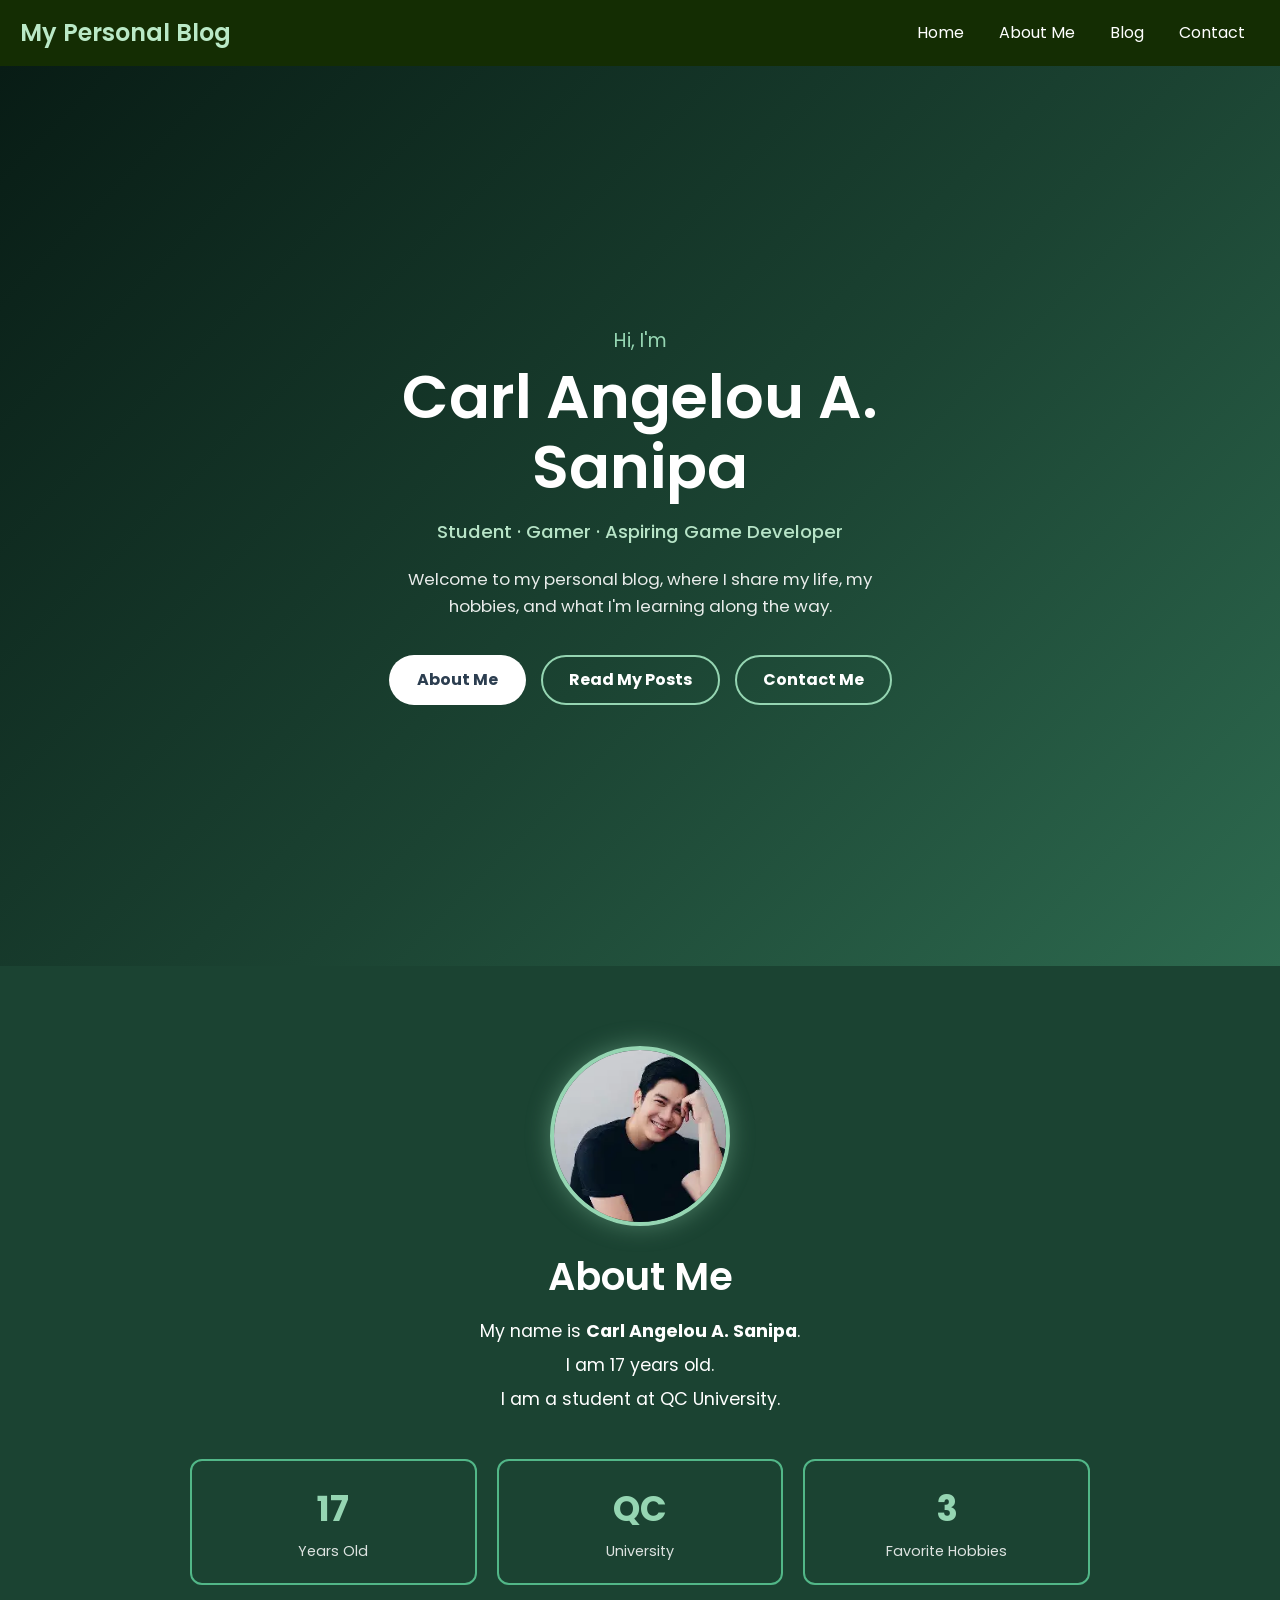
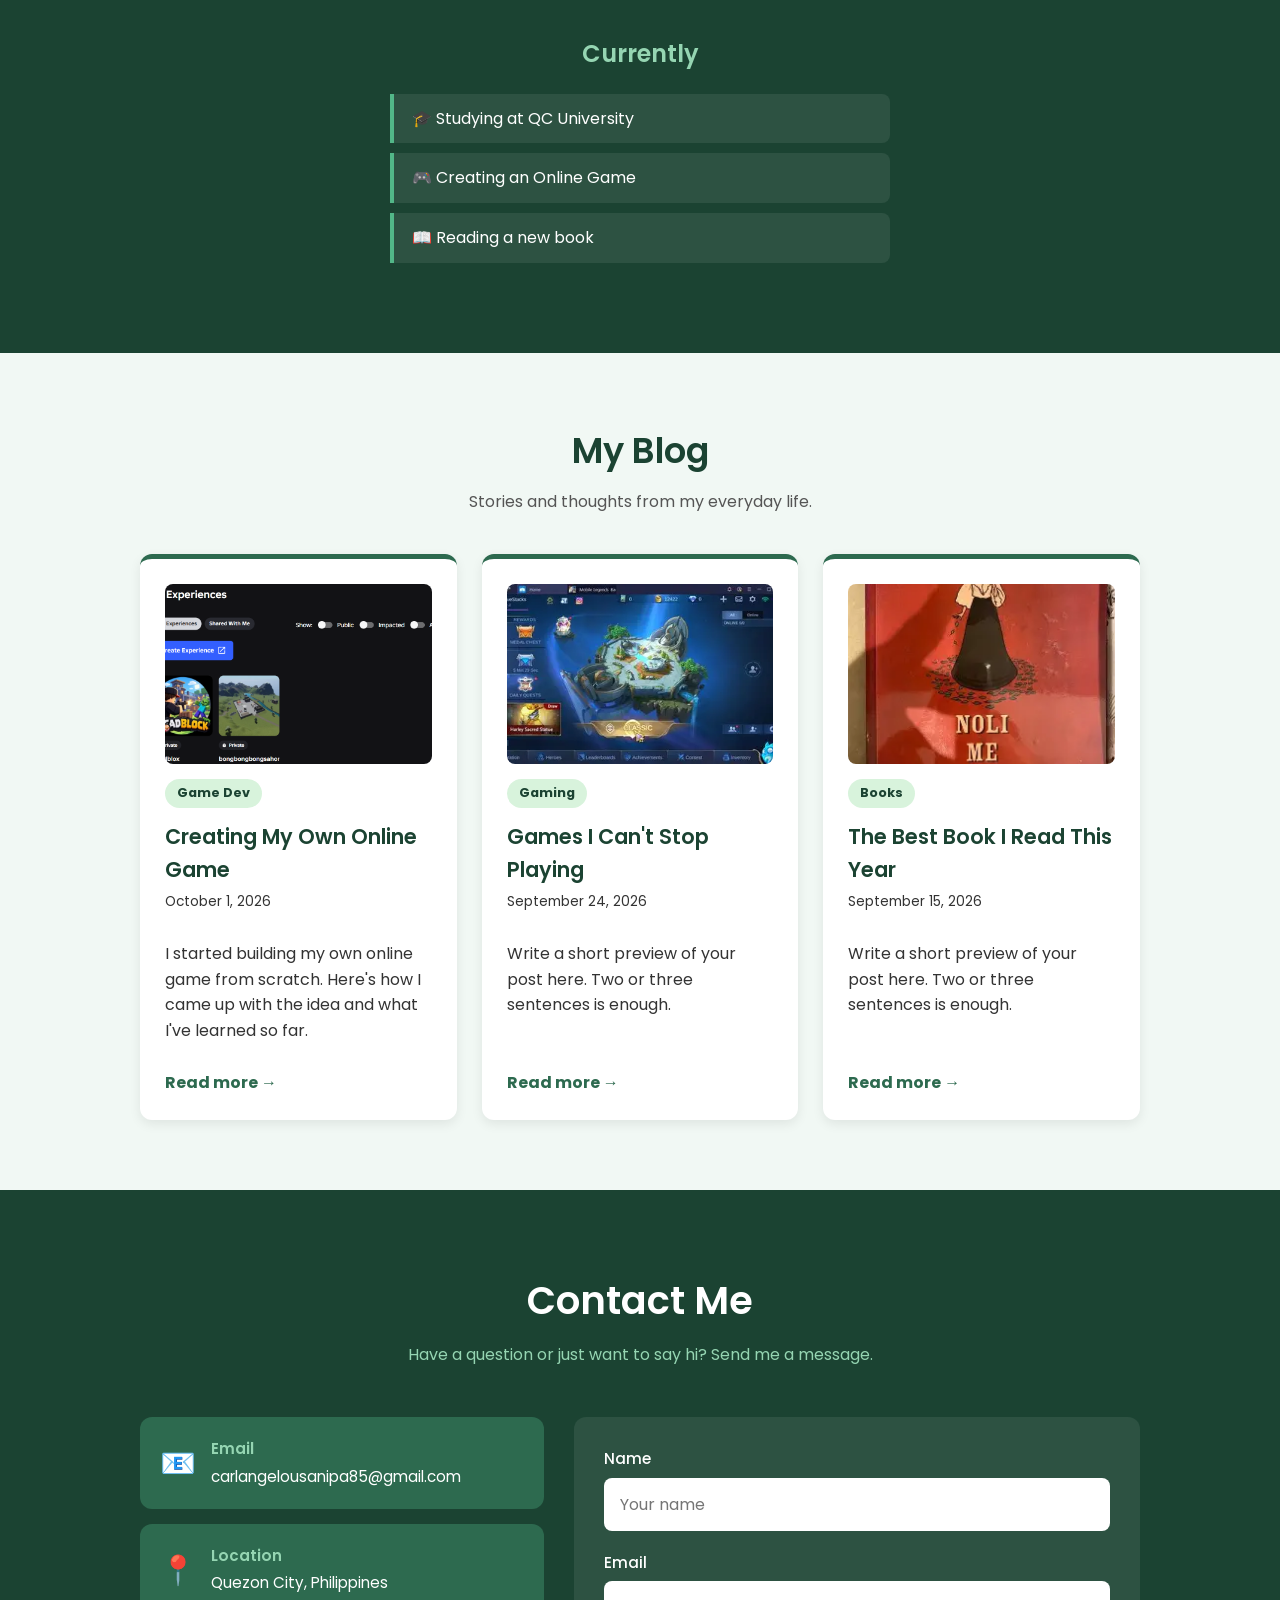
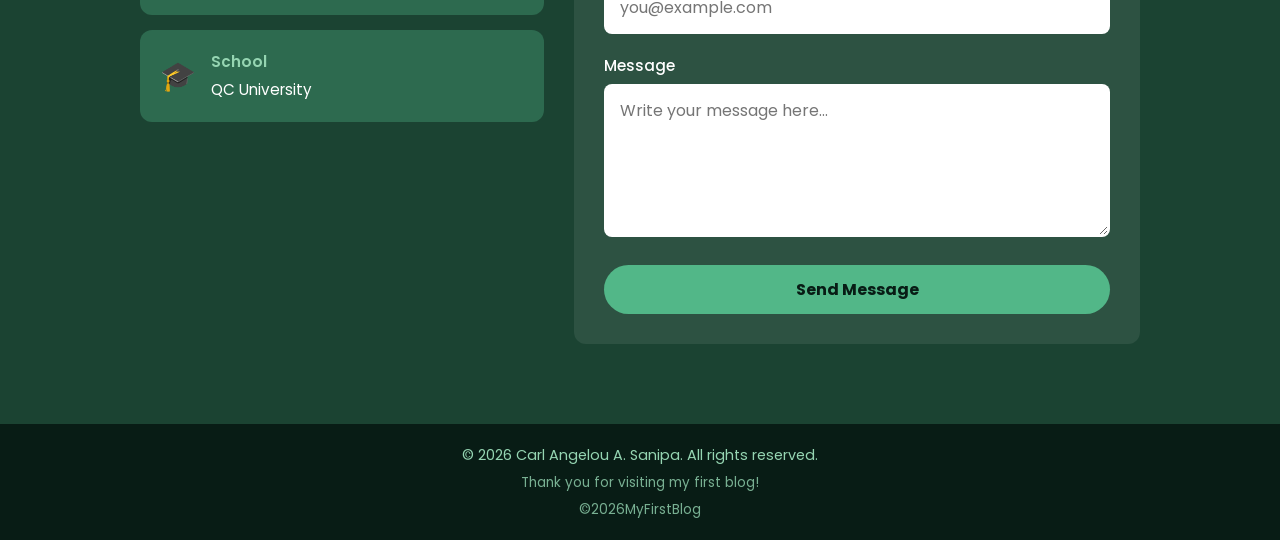
<file: index.htm>
<!DOCTYPE html>
<html lang="en">
<head>
    <meta charset="UTF-8">
    <meta name="viewport" content="width=device-width, initial-scale=1">
    <title>My Personal Blog</title>

    <link rel="preconnect" href="https://fonts.googleapis.com">
    <link rel="preconnect" href="https://fonts.gstatic.com" crossorigin>
    <link href="https://fonts.googleapis.com/css2?family=Poppins:wght@400;500;600;700&display=swap" rel="stylesheet">
    <link rel="stylesheet" href="style.css">

</head>

<body>
    <header>
        <h1>My Personal Blog</h1>

        <nav>
            <ul>
                <li><a href="#home">Home</a></li>
                <li><a href="#about">About Me</a></li>
                <li><a href="#blog">Blog</a></li>
                <li><a href="#contact">Contact</a></li>
            </ul>
        </nav>
    </header>

    <main>

     
        <section id="home">
            <div class="hero-content">
                <p class="hero-greeting">Hi, I'm</p>
                <h2>Carl Angelou A. Sanipa</h2>
                <p class="hero-role">Student · Gamer · Aspiring Game Developer</p>
                <p class="hero-text">Welcome to my personal blog, where I share my life, my hobbies, and what I'm learning along the way.</p>

              <div class="hero-buttons">
    <a href="#about" class="button">About Me</a>
    <a href="#blog" class="button button-outline">Read My Posts</a>
    <a href="#contact" class="button button-outline">Contact Me</a>
</div>
            </div>
        </section>

        <section id="about">
            <div class="about-wrapper">

                <div class="about-intro">
                    <img src="MyProfile.jpg" alt="Carl Angelou A. Sanipa" class="avatar">
                    <div class="about-text">
                        <h2>About Me</h2>
                        <p>My name is <strong>Carl Angelou A. Sanipa</strong>.</p>
                        <p>I am 17 years old.</p>
                        <p>I am a student at QC University.</p>
                    </div>
                </div>

                <div class="facts">
                    <div class="fact">
                        <span class="fact-number">17</span>
                        <span class="fact-label">Years Old</span>
                    </div>
                    <div class="fact">
                        <span class="fact-number">QC</span>
                        <span class="fact-label">University</span>
                    </div>
                    <div class="fact">
                        <span class="fact-number">3</span>
                        <span class="fact-label">Favorite Hobbies</span>
                    </div>
                </div>

                <h3>Currently</h3>
                <ul class="currently">
                    <li>🎓 Studying at QC University</li>
                    <li>🎮 Creating an Online Game</li>
                    <li>📖 Reading a new book</li>
                </ul>

            </div>
        </section>

        <section id="blog">
            <div class="blog-wrapper">
                <h2>My Blog</h2>
                <p class="blog-intro">Stories and thoughts from my everyday life.</p>

                <div class="posts">
                    <article class="post-card">
                        <img src="Online Game.png" alt="My online game" class="post-img">
                        <span class="post-tag">Game Dev</span>
                        <h3>Creating My Own Online Game</h3>
                        <p class="post-date">October 1, 2026</p>
                        <p>I started building my own online game from scratch. Here's how I came up with the idea and what I've learned so far.</p>
                        <a href="#" class="read-more">Read more →</a>
                    </article>

                    <article class="post-card">
                        <img src="Playing.jpg" alt="Playing Games" class="post-img">
                        <span class="post-tag">Gaming</span>
                        <h3>Games I Can't Stop Playing</h3>
                        <p class="post-date">September 24, 2026</p>
                        <p>Write a short preview of your post here. Two or three sentences is enough.</p>
                        <a href="#" class="read-more">Read more →</a>
                    </article>

                    <article class="post-card">
                        <img src="The Best Book.jpg" alt="Favourite Book" class="post-img">
                        <span class="post-tag">Books</span>
                        <h3>The Best Book I Read This Year</h3>
                        <p class="post-date">September 15, 2026</p>
                        <p>Write a short preview of your post here. Two or three sentences is enough.</p>
                        <a href="#" class="read-more">Read more →</a>
                    </article>
                </div>
            </div>
        </section>

      
        <section id="contact">
            <div class="contact-wrapper">
                <h2>Contact Me</h2>
                <p class="contact-intro">Have a question or just want to say hi? Send me a message.</p>

                <div class="contact-grid">

                    <div class="contact-info">
                        <div class="info-card">
                            <span class="info-icon">📧</span>
                            <div>
                                <h4>Email</h4>
                                <p>carlangelousanipa85@gmail.com</p>
                            </div>
                        </div>
                        <div class="info-card">
                            <span class="info-icon">📍</span>
                            <div>
                                <h4>Location</h4>
                                <p>Quezon City, Philippines</p>
                            </div>
                        </div>
                        <div class="info-card">
                            <span class="info-icon">🎓</span>
                            <div>
                                <h4>School</h4>
                                <p>QC University</p>
                            </div>
                        </div>
                    </div>

                    <form class="contact-form" action="mailto:carlangelousanipa85@gmail.com" method="post" enctype="text/plain">
                        <label for="name">Name</label>
                        <input type="text" id="name" name="name" placeholder="Your name" required>

                        <label for="email">Email</label>
                        <input type="email" id="email" name="email" placeholder="you@example.com" required>

                        <label for="message">Message</label>
                        <textarea id="message" name="message" rows="5" placeholder="Write your message here..." required></textarea>

                        <button type="submit" class="button">Send Message</button>
                    </form>

                </div>
            </div>
        </section>

    </main>

    <footer>
        <p>© 2026 Carl Angelou A. Sanipa. All rights reserved.</p>
         <p id="thankYou"></p>
    <p id="copyright"></p>
    </footer>
    <script src="script.js"></script>
</body>
</html>
</file>
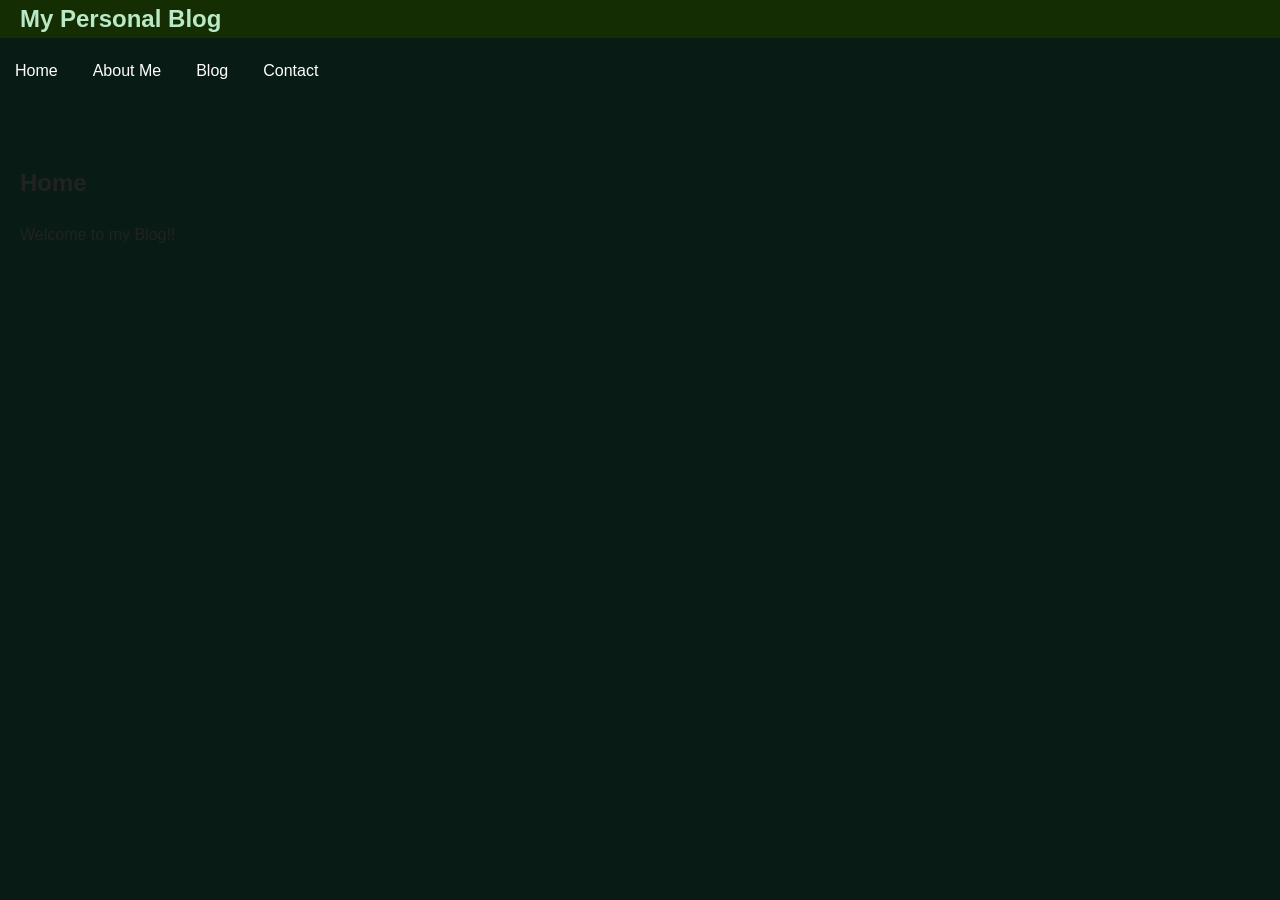
<file: about.htm.htm>
<!DOCTYPE html>
<html>
<head>
    <meta charset="UTF-8">
    <meta name="viewport" content="width=device-width, initial-scale=1">
    <title>My Personal Blog</title>
    <link rel="stylesheet" href="style.css">
</head>

<body>
<header>
    <h1>My Personal Blog</h1>
</header>

<nav>
    <ul>
        <li><a href="index.htm">Home</a></li>
        <li><a href="about.htm">About Me</a></li>
        <li><a href="blog.htm">Blog</a></li>
        <li><a href="contact.htm">Contact</a></li>
    </ul>
</nav>
</header>

<main>
    <section id="index.htm">
        <h2>Home</h2>
        <p>Welcome to my Blog!!</p>
    </section>
</main>

</body>
</file>
<file: style.css>
* {
    box-sizing: border-box;
}

html {
    margin: 0;
    padding: 0;
    min-height: 100%;
    background-color: #081c15;
    scroll-behavior: smooth;
    scroll-padding-top: 70px;
}

body {
    margin: 0;
    padding: 0;
    min-height: 100vh;
    display: flex;
    flex-direction: column;
    background-color: #081c15;
    overflow-x: hidden;
    font-family: 'Poppins', Arial, sans-serif;
    line-height: 1.6;
    color: #222;
}

h1, h2, h3, h4 {
    font-family: 'Poppins', Arial, sans-serif;
    font-weight: 600;
}

main {
    flex: 1;
    margin: 0;
    padding: 0;
    width: 100%;
}

section {
    margin: 0;
    padding: 40px 20px;
    width: 100%;
}


header {
    background-color: #142d03;
    color: rgb(186, 233, 199);
    display: flex;
    justify-content: space-between;
    align-items: center;
    padding: 0 20px;
    position: sticky;
    top: 0;
    z-index: 100;
}

header h1 {
    margin: 0;
    font-size: 1.5rem;
}

nav ul {
    list-style: none;
    margin: 0;
    padding: 0;
    display: flex;
    flex-wrap: wrap;
    gap: 5px;
}

nav a {
    display: block;
    padding: 20px 15px;
    text-decoration: none;
    color: white;
    transition: background-color 0.3s ease;
}

nav a:hover {
    background-color: #1abc9c;
}


.menu-toggle {
    display: none;
    background: none;
    border: 2px solid #95d5b2;
    color: #95d5b2;
    font-size: 1.3rem;
    padding: 2px 12px;
    border-radius: 8px;
    cursor: pointer;
}


nav a.active {
    box-shadow: inset 0 -4px 0 #95d5b2;
}


.button {
    display: inline-block;
    padding: 12px 28px;
    background-color: white;
    color: #2c3e50;
    text-decoration: none;
    font-weight: bold;
    border-radius: 30px;
    transition: transform 0.2s ease, background-color 0.2s ease, color 0.2s ease;
}

.button:hover {
    background-color: #f0eee9;
    transform: translateY(-3px);
}


.button.button-outline {
    background-color: transparent;
    color: white;
    border: 2px solid #95d5b2;
    padding: 10px 26px;
}

.button.button-outline:hover {
    background-color: #95d5b2;
    color: #081c15;
}


#home {
    min-height: 100vh;
    display: flex;
    align-items: center;
    justify-content: center;
    text-align: center;
    color: white;
    padding: 60px 20px;
    background: linear-gradient(135deg, #081c15, #1b4332 55%, #2d6a4f);
}

.hero-content {
    max-width: 700px;
}

.hero-greeting {
    margin: 0 0 5px;
    font-size: 1.2rem;
    color: #95d5b2;
}

#home h2 {
    font-size: clamp(2.2rem, 6vw, 3.8rem);
    line-height: 1.15;
    margin: 0 0 15px;
}

.hero-role {
    margin: 0 0 20px;
    font-size: 1.15rem;
    font-weight: 500;
    color: #b7e4c7;
}

.hero-text {
    margin: 0 auto 35px;
    max-width: 520px;
    font-size: 1.05rem;
    opacity: 0.9;
}

.hero-buttons {
    display: flex;
    justify-content: center;
    gap: 15px;
    flex-wrap: wrap;
}

#about {
    background-color: #1b4332;
    color: white;
    padding: 80px 20px;
}

.about-wrapper {
    max-width: 900px;
    margin: 0 auto;
}

.about-intro {
    display: flex;
    flex-direction: column;
    align-items: center;
    text-align: center;
    gap: 20px;
    margin-bottom: 40px;
}

.avatar {
    width: 180px;
    height: 180px;
    border-radius: 50%;
    object-fit: cover;
    object-position: top;
    border: 4px solid #95d5b2;
    box-shadow: 0 0 25px rgba(149, 213, 178, 0.4);
    flex-shrink: 0;
}

#about h2 {
    font-size: 2.4rem;
    color: white;
    margin: 0 0 10px;
}

.about-text p {
    font-size: 1.1rem;
    margin: 0 0 6px;
}

.facts {
    display: flex;
    justify-content: center;
    gap: 20px;
    flex-wrap: wrap;
    margin-bottom: 50px;
}

.fact {
    flex: 1;
    min-width: 140px;
    text-align: center;
    padding: 20px;
    border: 2px solid #52b788;
    border-radius: 12px;
}

.fact-number {
    display: block;
    font-size: 2.2rem;
    font-weight: 700;
    color: #95d5b2;
}

.fact-label {
    font-size: 0.9rem;
    opacity: 0.85;
}

#about h3 {
    text-align: center;
    color: #95d5b2;
    font-size: 1.5rem;
    margin: 0 0 20px;
}

.hobbies {
    display: grid;
    grid-template-columns: repeat(auto-fit, minmax(200px, 1fr));
    gap: 20px;
    margin-bottom: 50px;
}

.hobby-card {
    background-color: #2d6a4f;
    padding: 25px;
    border-radius: 12px;
    text-align: center;
    transition: transform 0.2s ease, background-color 0.2s ease;
}

.hobby-card:hover {
    background-color: #40916c;
    transform: translateY(-5px);
}

.hobby-card .icon {
    font-size: 2.5rem;
}

.hobby-card h4 {
    margin: 10px 0 8px;
    font-size: 1.2rem;
}

.hobby-card p {
    margin: 0;
    font-size: 0.95rem;
}

.hobby-img {
    width: 100%;
    height: 140px;
    object-fit: cover;
    border-radius: 8px;
}

.currently {
    list-style: none;
    padding: 0;
    max-width: 500px;
    margin: 0 auto;
}

.currently li {
    background-color: rgba(255, 255, 255, 0.08);
    border-left: 4px solid #52b788;
    padding: 12px 18px;
    margin-bottom: 10px;
    border-radius: 0 8px 8px 0;
}


#blog {
    background-color: #f1f8f4;
    padding: 70px 20px;
}

.blog-wrapper {
    max-width: 1000px;
    margin: 0 auto;
}

#blog h2 {
    font-size: 2.2rem;
    color: #1b4332;
    margin: 0 0 10px;
    text-align: center;
}

.blog-intro {
    text-align: center;
    color: #555;
    margin: 0 0 40px;
}

.posts {
    display: grid;
    grid-template-columns: repeat(auto-fit, minmax(260px, 1fr));
    gap: 25px;
}

.post-card {
    background-color: white;
    padding: 25px;
    border-radius: 12px;
    border-top: 5px solid #2d6a4f;
    box-shadow: 0 4px 12px rgba(0, 0, 0, 0.08);
    display: flex;
    flex-direction: column;
    transition: transform 0.2s ease, box-shadow 0.2s ease;
}

.post-card:hover {
    transform: translateY(-6px);
    box-shadow: 0 10px 20px rgba(0, 0, 0, 0.15);
}

.post-img {
    width: 100%;
    height: 180px;
    object-fit: cover;
    border-radius: 8px;
    margin-bottom: 15px;
}

.post-tag {
    align-self: flex-start;
    background-color: #d8f3dc;
    color: #1b4332;
    font-size: 0.8rem;
    font-weight: bold;
    padding: 4px 12px;
    border-radius: 20px;
    margin-bottom: 12px;
}

.post-card h3 {
    margin: 0 0 5px;
    color: #1b4332;
    font-size: 1.3rem;
}

.post-date {
    font-size: 0.85rem;
    color: #888;
    margin: 0 0 12px;
}

.post-card p {
    color: #333;
}

.read-more {
    margin-top: auto;
    padding-top: 10px;
    color: #2d6a4f;
    font-weight: bold;
    text-decoration: none;
}

.read-more:hover {
    color: #1abc9c;
}


#contact {
    background-color: #1b4332;
    color: white;
    padding: 80px 20px;
}

.contact-wrapper {
    max-width: 1000px;
    margin: 0 auto;
}

#contact h2 {
    text-align: center;
    font-size: 2.4rem;
    margin: 0 0 10px;
    color: white;
}

.contact-intro {
    text-align: center;
    color: #95d5b2;
    margin: 0 0 50px;
}

.contact-grid {
    display: grid;
    grid-template-columns: 1fr 1.4fr;
    gap: 30px;
    align-items: start;
}

.contact-info {
    display: flex;
    flex-direction: column;
    gap: 15px;
}

.info-card {
    display: flex;
    align-items: center;
    gap: 15px;
    background-color: #2d6a4f;
    padding: 20px;
    border-radius: 12px;
    transition: transform 0.2s ease, background-color 0.2s ease;
}

.info-card:hover {
    background-color: #40916c;
    transform: translateX(6px);
}

.info-icon {
    font-size: 1.8rem;
}

.info-card h4 {
    margin: 0 0 3px;
    color: #95d5b2;
    font-size: 0.95rem;
}

.info-card p {
    margin: 0;
    font-size: 0.95rem;
}

.contact-form {
    background-color: rgba(255, 255, 255, 0.08);
    padding: 30px;
    border-radius: 12px;
}

.contact-form label {
    display: block;
    margin-bottom: 6px;
    font-weight: 500;
    font-size: 0.95rem;
}

.contact-form input,
.contact-form textarea {
    width: 100%;
    padding: 12px 14px;
    margin-bottom: 20px;
    border: 2px solid transparent;
    border-radius: 8px;
    background-color: white;
    font-family: inherit;
    font-size: 1rem;
    resize: vertical;
}

.contact-form input:focus,
.contact-form textarea:focus {
    outline: none;
    border-color: #52b788;
}

.contact-form .button {
    border: none;
    cursor: pointer;
    font-family: inherit;
    font-size: 1rem;
    width: 100%;
    background-color: #52b788;
    color: #081c15;
}

.contact-form .button:hover {
    background-color: #95d5b2;
}


.form-message {
    display: none;
    margin: 15px 0 0;
    padding: 12px 16px;
    border-radius: 8px;
    font-size: 0.95rem;
}

.form-message.show {
    display: block;
}

.form-message.success {
    background-color: #d8f3dc;
    color: #1b4332;
}

.form-message.error {
    background-color: #ffe3e3;
    color: #a61e1e;
}


footer {
    width: 100%;
    background-color: #081c15;
    color: #95d5b2;
    text-align: center;
    padding: 20px;
    font-size: 0.9rem;
}

footer p {
    margin: 0;
}

footer p + p {
    margin-top: 5px;
    font-size: 0.85rem;
    opacity: 0.8;
}


#backToTop {
    position: fixed;
    right: 20px;
    bottom: 20px;
    width: 46px;
    height: 46px;
    border: none;
    border-radius: 50%;
    background-color: #52b788;
    color: #081c15;
    font-size: 1.4rem;
    cursor: pointer;
    opacity: 0;
    visibility: hidden;
    transition: opacity 0.3s ease, visibility 0.3s ease, transform 0.2s ease, background-color 0.2s ease;
    z-index: 100;
}

#backToTop.show {
    opacity: 1;
    visibility: visible;
}

#backToTop:hover {
    background-color: #95d5b2;
    transform: translateY(-3px);
}

.reveal {
    opacity: 0;
    translate: 0 30px;
    transition: opacity 0.6s ease, translate 0.6s ease,
                transform 0.2s ease, background-color 0.2s ease, box-shadow 0.2s ease;
}

.reveal.visible {
    opacity: 1;
    translate: 0 0;
}


@media (max-width: 800px) {
    .contact-grid {
        grid-template-columns: 1fr;
    }
}

@media (max-width: 700px) {
    header {
        flex-wrap: wrap;
        padding: 10px 20px;
    }

    header h1 {
        padding: 0;
        font-size: 1.3rem;
    }

    .menu-toggle {
        display: block;
    }

    nav {
        display: none;
        width: 100%;
    }

    nav.open {
        display: block;
    }

    nav ul {
        flex-direction: column;
        gap: 0;
    }

    nav a {
        padding: 12px;
        text-align: center;
    }
}
</file>
